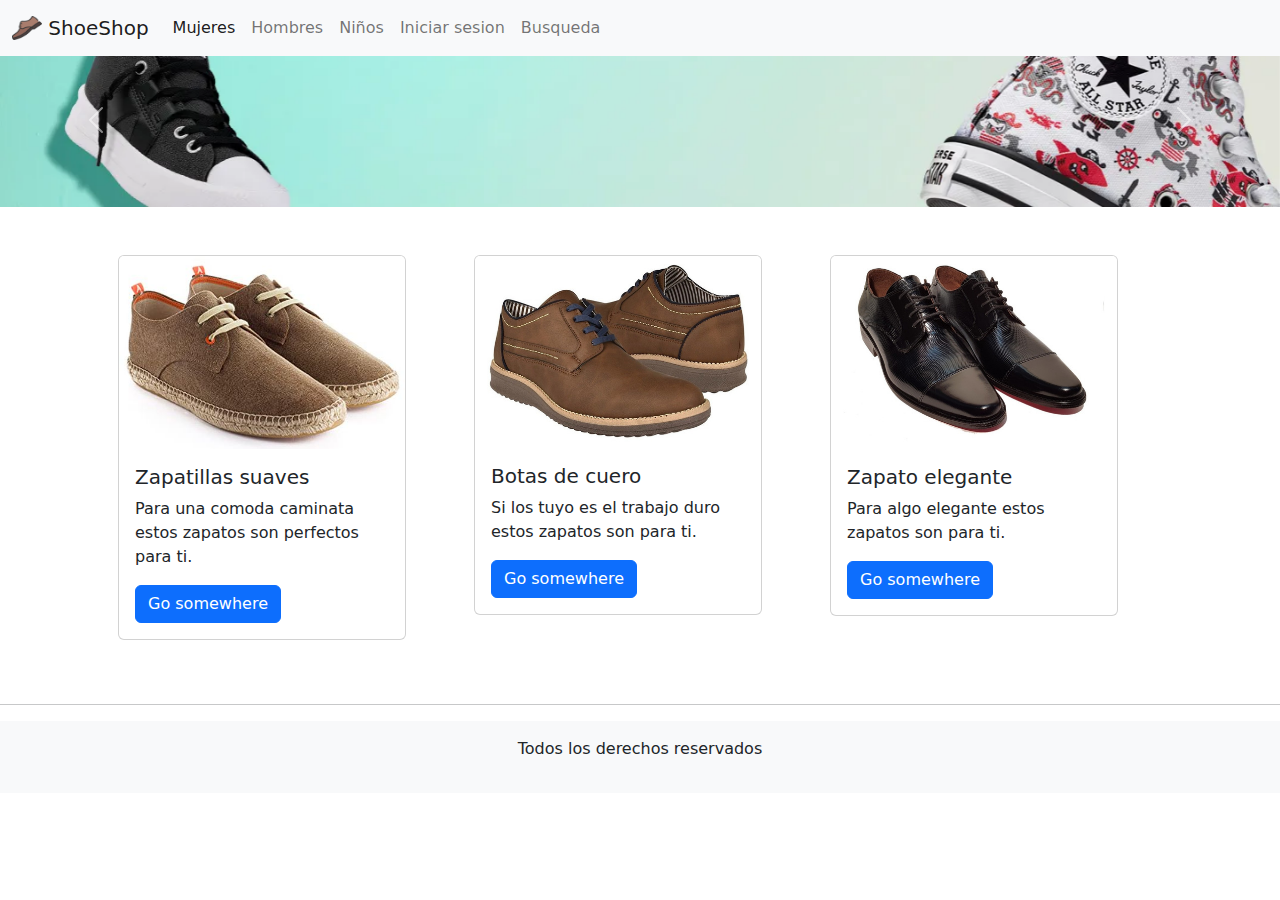
<file: index.html>
<!DOCTYPE html>
<html>
    <body>
        <head>
            <title>ShoeShop</title>
            <meta charset="utf-8">
            <link rel="stylesheet" href="css/bootstrap.min.css">
        </head>
        <header>

            <nav class="navbar navbar-expand-lg bg-light fixed-top">
                <div class="container-fluid"> <!--Inicio del contenedor div-->
                    <a class="navbar-brand" href="#">
                        <img src="img/zapato.png" alt="" width="30" height="24" class="d-inline-block align-text-top">
                        ShoeShop</a>
                    <button class="navbar-toggler" type="button" data-bs-toggle="collapse" data-bs-target="#navbarSupportedContent" aria-controls="navbarSupportedContent" aria-expanded="false" aria-label="Toggle navigation">
                        <span class="navbar-toggler-icon"></span>
                    </button>
                    <div class="collapse navbar-collapse" id="navbarSupportedContent">
                        <!--Hacer lista de navegacion-->
                        <ul class="navbar-nav me-auto mb-2 mb-lg-0">
                            <li class="nav-item"><a class="nav-link active" href="#">Mujeres</a></li>
                            <li class="nav-item"><a class="nav-link" href="#">Hombres</a></li>
                            <li class="nav-item"><a class="nav-link" href="#">Niños</a></li>
                            <li class="nav-item"><a class="nav-link" href="#">Iniciar sesion</a></li>
                            <li class="nav-item"><a class="nav-link" href="#">Busqueda</a></li>
                        </ul>
                    </div><!--Cierre del div efecto menu-->
                </div><!--Cierre del div contenedor principal-->
            </nav>
        </header>
        <hr>
        <section>
            <!--slide de imagenes-->
            <div id="carouselExampleControls" class="carousel slide" data-bs-ride="carousel"> <!--contenedor externo-->
                <div class="carousel-inner"> <!--contenedor interno-->
                    <div class="carousel-item active"> <!--Imagen 1-->
                        <img src="img/ninoscalzado.jpg" class="d-block w-100">
                    </div>
                    <div class="carousel-item"> <!--Imagen 2-->
                        <img src="img/zapatillastenis.jpg" class="d-block w-100">
                    </div>
                    <div class="carousel-item"> <!--Imagen 3-->
                        <img src="img/zapatillasdelado.jpg" class="d-block w-100">
                    </div>
                    <div class="carousel-item"> <!--Imagen 4-->
                        <img src="img/blancoynegro.jpg" class="d-block w-100">
                    </div>
                </div> 
                <!--botenes para atras y adelante-->
                <button class="carousel-control-prev" type="button" data-bs-target="#carouselExampleControls" data-bs-slide="prev">
                    <span class="carousel-control-prev-icon" aria-hidden="true"></span>
                    <span class="visually-hidden">Previous</span>
                  </button>
                  <button class="carousel-control-next" type="button" data-bs-target="#carouselExampleControls" data-bs-slide="next">
                    <span class="carousel-control-next-icon" aria-hidden="true"></span>
                    <span class="visually-hidden">Next</span>
                </button>
            </div>
            <!--fin de imagenes-->

            <div class="container p-5">
                <div class="row">
                    <div class="col-lg-4">
                        <div class="card" style="width: 18rem;">
                            <img src="img/zapatotenis.png" class="card-img-top" alt="...">
                            <div class="card-body">
                              <h5 class="card-title">Zapatillas suaves</h5>
                              <p class="card-text">Para una comoda caminata estos zapatos son perfectos para ti.</p>
                              <a href="#" class="btn btn-primary">Go somewhere</a>
                            </div>
                          </div>
                    </div>
                    <div class="col-lg-4">
                        <div class="card" style="width: 18rem;">
                            <img src="img/zapatosdevestir.png" class="card-img-top" alt="...">
                            <div class="card-body">
                              <h5 class="card-title">Botas de cuero</h5>
                              <p class="card-text">Si los tuyo es el trabajo duro estos zapatos son para ti.</p>
                              <a href="#" class="btn btn-primary">Go somewhere</a>
                            </div>
                          </div>
                    </div>
                    <div class="col-lg-4">
                        <div class="card" style="width: 18rem;">
                            <img src="img/zapatosaltos.png" class="card-img-top" alt="...">
                            <div class="card-body">
                              <h5 class="card-title">Zapato elegante</h5>
                              <p class="card-text">Para algo elegante estos zapatos son para ti.</p>
                              <a href="#" class="btn btn-primary">Go somewhere</a>
                            </div>
                          </div>
                    </div>

                </div>
            </div>
        </section>
        <hr>
        <footer class="container-fluid bg-light text-center p-3">
            <p>Todos los derechos reservados</p>
        </footer>

        <script src="https://cdn.jsdelivr.net/npm/bootstrap@5.2.0-beta1/dist/js/bootstrap.bundle.min.js" integrity="sha384-pprn3073KE6tl6bjs2QrFaJGz5/SUsLqktiwsUTF55Jfv3qYSDhgCecCxMW52nD2" crossorigin="anonymous"></script>
    </body>
</html>
</file>
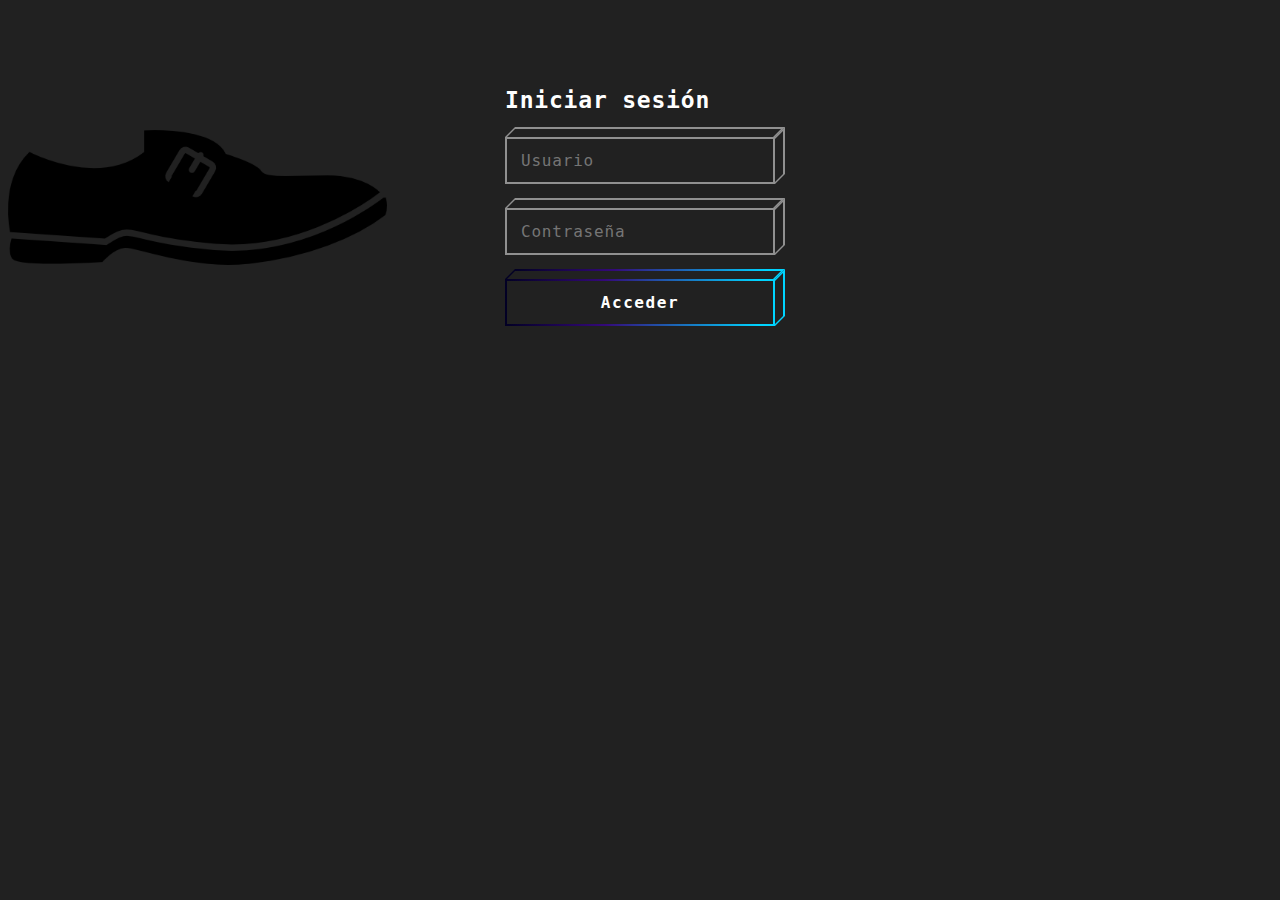
<file: login.html>
<!DOCTYPE html>
<html>
    <head>
        <title>Login</title>
        <meta charset="utf-8">
        <link rel="stylesheet" href="css/iniciarsesion.css">
    </head>
    
    <body>
      <img id="zapatologin" src="img/loginzapato.png" width="100">
        <div id="container">
            <form autocomplete='off' class='form'>
                <div class='control'>
                  <h1>
                    Iniciar sesión
                  </h1>
                </div>
                <div class='control block-cube block-input'>
                  <input name='username' placeholder='Usuario' type='text'>
                  <div class='bg-top'>
                    <div class='bg-inner'></div>
                  </div>
                  <div class='bg-right'>
                    <div class='bg-inner'></div>
                  </div>
                  <div class='bg'>
                    <div class='bg-inner'></div>
                  </div>
                </div>
                <div class='control block-cube block-input'>
                  <input name='password' placeholder='Contraseña' type='password'>
                  <div class='bg-top'>
                    <div class='bg-inner'></div>
                  </div>
                  <div class='bg-right'>
                    <div class='bg-inner'></div>
                  </div>
                  <div class='bg'>
                    <div class='bg-inner'></div>
                  </div>
                </div>
                <button class='btn block-cube block-cube-hover' type='button'>
                  <div class='bg-top'>
                    <div class='bg-inner'></div>
                  </div>
                  <div class='bg-right'>
                    <div class='bg-inner'></div>
                  </div>
                  <div class='bg'>
                    <div class='bg-inner'></div>
                  </div>
                  <div class='text'>
                    Acceder
                  </div>
                </button>
            </form>    
        </div>
    </body>
</html>
</file>
<file: css/iniciarsesion.css>
#zapatologin{
  float: left;
  width: 30%;
}
*, ::after, ::before {
  box-sizing: border-box;
}

body {
  background-color: #212121;
  color: #fff;
  font-family: monospace, serif;
  letter-spacing: 0.05em;
}

h1 {
  font-size: 23px;
}

.form {
  width: 300px;
  padding: 64px 15px 24px;
  margin: 0 auto;
}
.form .control {
  margin: 0 0 24px;
}
.form .control input {
  width: 100%;
  padding: 14px 16px;
  border: 0;
  background: transparent;
  color: #fff;
  font-family: monospace, serif;
  letter-spacing: 0.05em;
  font-size: 16px;
}
.form .control input:hover, .form .control input:focus {
  outline: none;
  border: 0;
}
.form .btn {
  width: 100%;
  display: block;
  padding: 14px 16px;
  background: transparent;
  outline: none;
  border: 0;
  color: #fff;
  letter-spacing: 0.1em;
  font-weight: bold;
  font-family: monospace;
  font-size: 16px;
}

.block-cube {
  position: relative;
}
.block-cube .bg-top {
  position: absolute;
  height: 10px;
  background: #020024;
  background: linear-gradient(90deg, #020024 0%, #340979 37%, #00d4ff 94%);
  bottom: 100%;
  left: 5px;
  right: -5px;
  transform: skew(-45deg, 0);
  margin: 0;
}
.block-cube .bg-top .bg-inner {
  bottom: 0;
}
.block-cube .bg {
  position: absolute;
  left: 0;
  top: 0;
  right: 0;
  bottom: 0;
  background: #020024;
  background: linear-gradient(90deg, #020024 0%, #340979 37%, #00d4ff 94%);
}
.block-cube .bg-right {
  position: absolute;
  background: #020024;
  background: #00d4ff;
  top: -5px;
  z-index: 0;
  bottom: 5px;
  width: 10px;
  left: 100%;
  transform: skew(0, -45deg);
}
.block-cube .bg-right .bg-inner {
  left: 0;
}
.block-cube .bg .bg-inner {
  transition: all 0.2s ease-in-out;
}
.block-cube .bg-inner {
  background: #212121;
  position: absolute;
  left: 2px;
  top: 2px;
  right: 2px;
  bottom: 2px;
}
.block-cube .text {
  position: relative;
  z-index: 2;
}
.block-cube.block-input input {
  position: relative;
  z-index: 2;
}
.block-cube.block-input input:focus ~ .bg-right .bg-inner, .block-cube.block-input input:focus ~ .bg-top .bg-inner, .block-cube.block-input input:focus ~ .bg-inner .bg-inner {
  top: 100%;
  background: rgba(255, 255, 255, 0.5);
}
.block-cube.block-input .bg-top,
.block-cube.block-input .bg-right,
.block-cube.block-input .bg {
  background: rgba(255, 255, 255, 0.5);
  transition: background 0.2s ease-in-out;
}
.block-cube.block-input .bg-right .bg-inner,
.block-cube.block-input .bg-top .bg-inner {
  transition: all 0.2s ease-in-out;
}
.block-cube.block-input:focus .bg-top,
.block-cube.block-input:focus .bg-right,
.block-cube.block-input:focus .bg, .block-cube.block-input:hover .bg-top,
.block-cube.block-input:hover .bg-right,
.block-cube.block-input:hover .bg {
  background: rgba(255, 255, 255, 0.8);
}
.block-cube.block-cube-hover:focus .bg .bg-inner, .block-cube.block-cube-hover:hover .bg .bg-inner {
  top: 100%;
}
</file>
